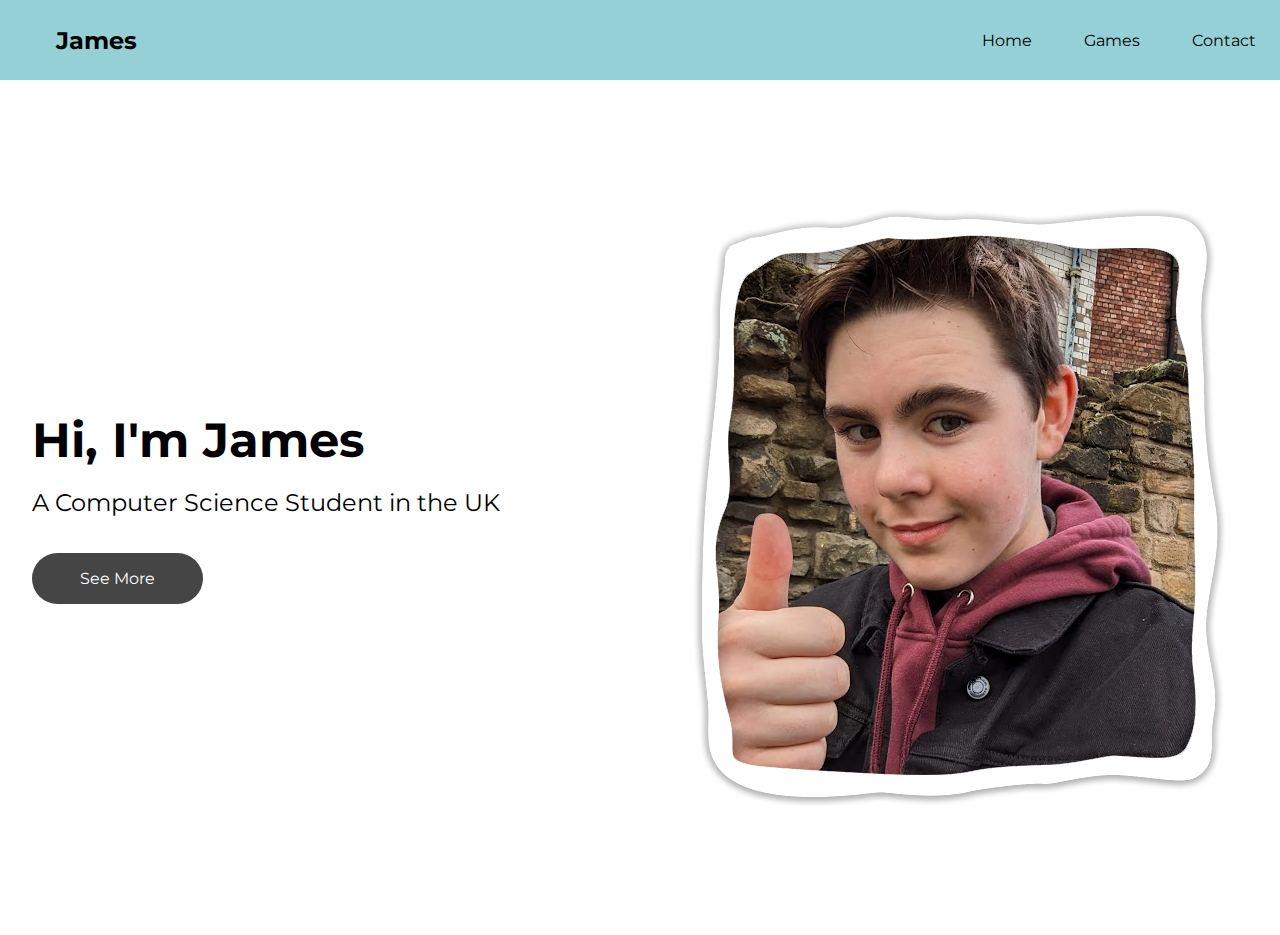
<file: index.html>
<!DOCTYPE html>
<html>

<head>
  <meta charset="utf-8">
  <meta name="viewport" content="width=device-width">
  <title>James Chapman</title>
  <link href="style.css" rel="stylesheet" type="text/css" />
  <link rel="preconnect" href="https://fonts.googleapis.com">
  <link rel="preconnect" href="https://fonts.gstatic.com" crossorigin>
  <link href="https://fonts.googleapis.com/css2?family=Montserrat:wght@500&display=swap" rel="stylesheet">

</head>

<body>
  <nav>
    <div class = "logo">
      <a href = "https://www.youtube.com/@TheRealJamDo" >James</a>
    </div>
    <div class = "nav-items">
      <a href = "index.html">Home </a>
      <a href = "games.html">Games </a>
      <a href = "https://youtu.be/yxm-WP3TGeQ">Contact </a>
    </div>
  </nav>
  <section class = "hero">
    <div class = "hero-container">
      <div class = "column-left">
        <h1>Hi, I'm James</h1>
        
        <p>A Computer Science Student in the UK</p>
        <button>See More</button>
      </div>
      <div class = "column-right">
        <img src = "./web1.png" alt = "illustration">
      </div>
    </div>
  </section>
</body>

</html>
</file>
<file: style.css>
* {
  box-sizing: border-box;
  margin: 0;
  padding: 0;
  font-family: 'Montserrat', sans-serif;
}

nav{
  height: 80px;
  background-color: #94d0d6;
  display: flex;
  justify-content: space-between;
  align-items: center;
  padding: 0rem calc((100vw-1300px)/2);
}

.logo{
  color: #000;
  font-size: 1.5rem;
  font-weight: bold;
  font-style: regular;
  padding: 0 2rem;
}

nav a {
  text-decoration: none;
  color: #000;
  padding: 0 1.5rem;
}

.hero{
  background: #ffff;
}

.hero-container{
  display: grid;
  grid-template-columns: 1fr 1fr;
  height: 95vh;
  padding: 3rem calc((100vw - 1300px)/2);
}

.column-left{
  display: flex;
  flex-direction: column;
  justify-content: center;
  align-items: flex-start;
  color: #000;
  padding: 0rem 2rem;
}

.column-left h1{
  margin-bottom: 1rem;
  font-size: 3rem;
}

.column-left p{
  margin-bottom: 2rem;
  font-size: 1.5rem;
  line-height: 1.5;
}

button{
  padding: 1rem 3rem;
  font-size: 1rem;
  border: none;
  color: #fff;
  background: #454545;
  cursor: pointer;
  border-radius: 50px;
}
button:hover{
  background: #86a1a2;
  color: #000;
}

.column-right{
  display: flex;
  justify-content: center;
  align-items: center;
  padding: 0rem 2rem;
}

.hero-image{
  width: 75%;
  height: 75%
}

.list1 a{
  display: block;
  color: #94d0d6;
  text-align: center;
  padding:10px;
  text-decoration: none;
  justify-content: right;
  align-items: center;
  
 
  
  
}
.list1 a:hover {
  color: #fff;
  background-color: #94d0d6;
}
ul{
  overflow: hidden;
  
  align-items: center;
}
</file>
